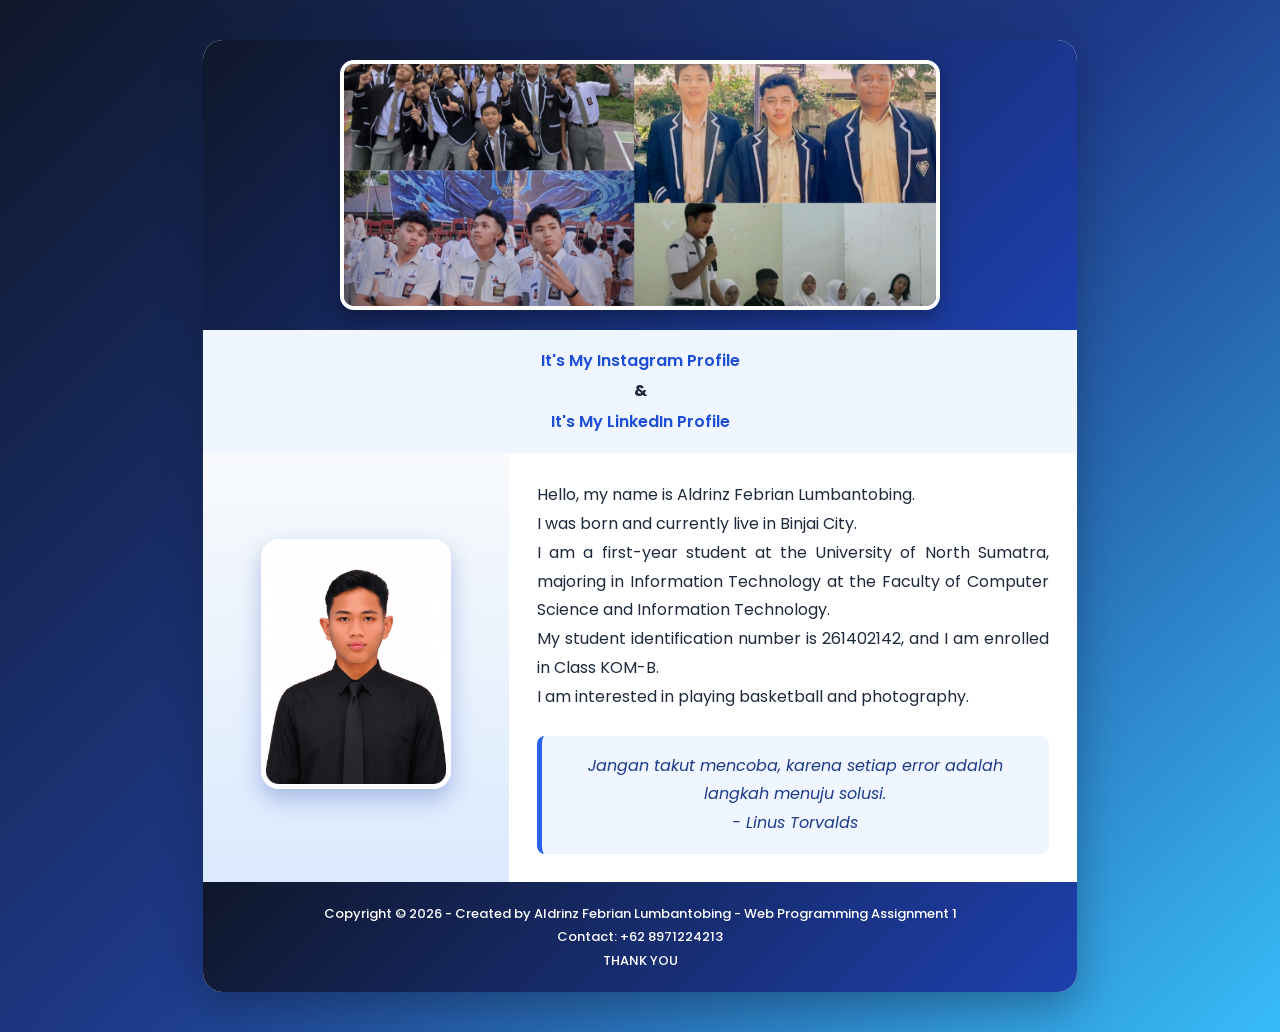
<file: tugas1/index.html>
<!DOCTYPE html>
<html lang="en">
<head>
    <meta charset="UTF-8">
    <meta name="viewport" content="width=device-width, initial-scale=1.0">
    <title>TUGAS 1 PROWEB</title>
    <link rel="stylesheet" href="style.css">
</head>
<body>
    <table class="profile-table">
        <tr>
            <th colspan="2" class="header-section">
                <img class="banner-image" src="html.jpeg" alt="IT'S ME !!">
            </th>
        </tr>
        <tr>
            <th colspan="2" class="social-section">
                <a href="https://instagram.com/drzfbrian_" target="_blank">It's My Instagram Profile</a><br>
                &amp;<br>
                <a href="https://www.linkedin.com/in/aldrinzfebrian" target="_blank">It's My LinkedIn Profile</a>
            </th>
        </tr>
        <tr>
            <td class="photo-section">
                <img class="profile-image" src="Formal Picture Aldrinz.jpeg" alt="Aldrinz Febrian Lumbantobing">
            </td>
            <td class="bio-section">
                <p>
                    Hello, my name is Aldrinz Febrian Lumbantobing.<br>
                    I was born and currently live in Binjai City.<br>
                    I am a first-year student at the University of North Sumatra, majoring in Information Technology at the Faculty of Computer Science and Information Technology.<br>
                    My student identification number is 261402142, and I am enrolled in Class KOM-B.<br>
                    I am interested in playing basketball and photography.
                </p>
                <p class="quote">
                    <i>Jangan takut mencoba, karena setiap error adalah langkah menuju solusi.</i><br>
                    - Linus Torvalds
                </p>
            </td>
        </tr>
        <tr>
            <th colspan="2" class="footer-section">
                Copyright © 2026 - Created by Aldrinz Febrian Lumbantobing - Web Programming Assignment 1<br>
                Contact: +62 8971224213<br>
                THANK YOU
            </th>
        </tr>
    </table>
</body>
</html>
</file>
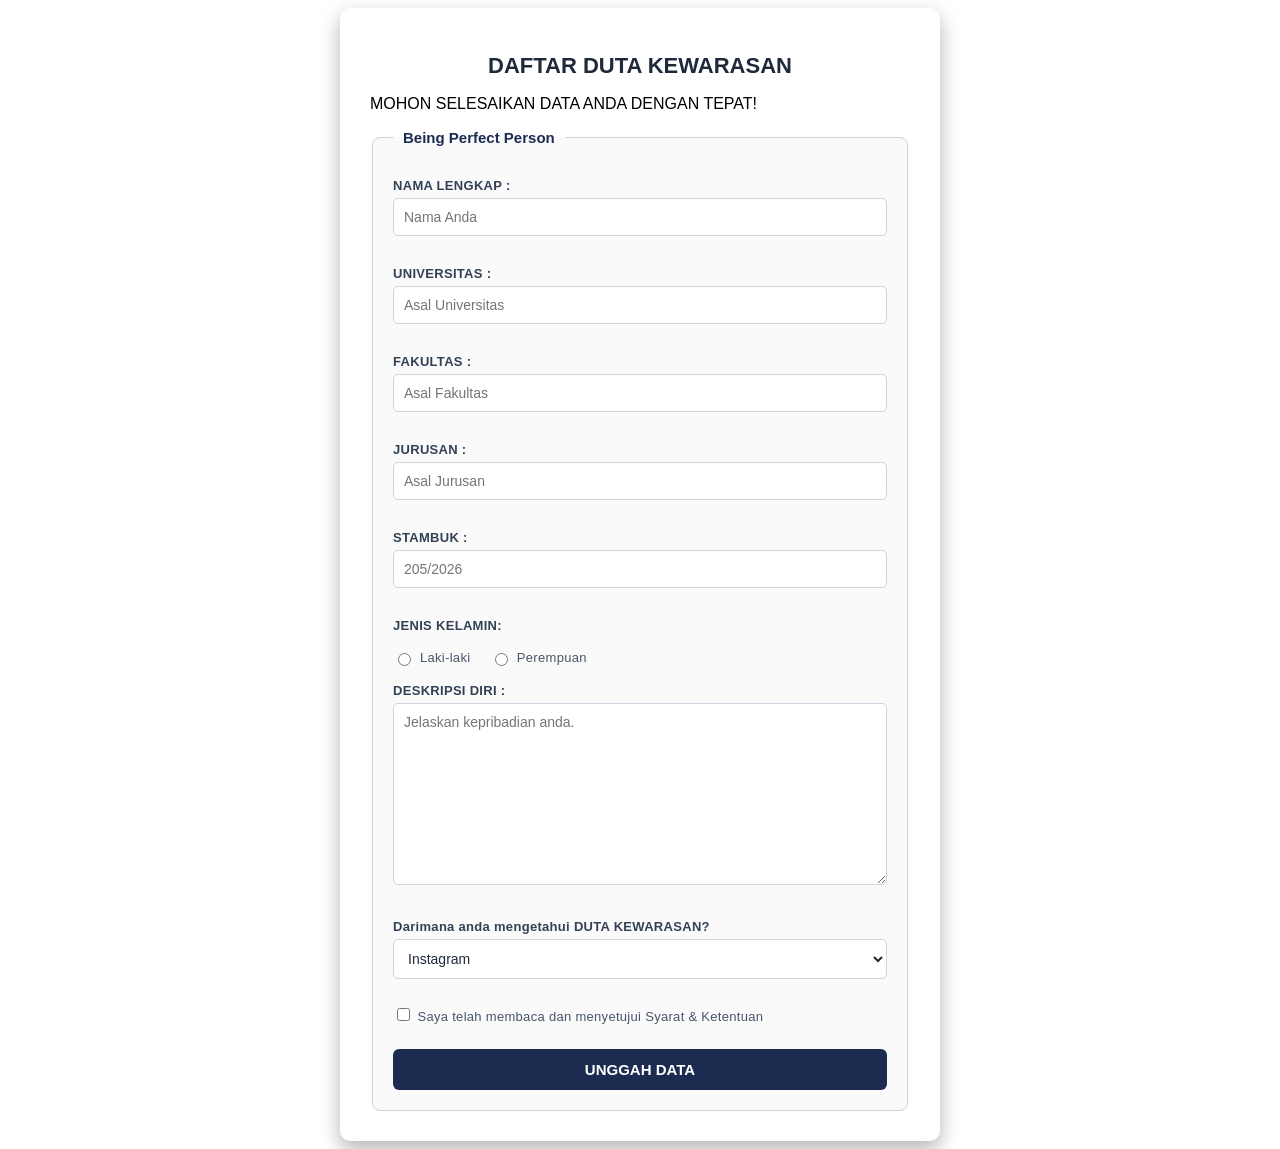
<file: tugas2/index.html>
<!DOCTYPE html>
<html lang="en">
<head>
    <meta charset="UTF-8">
    <meta name="viewport" content="width=device-width, initial-scale=1.0">
    <title>FORM PENDAFTARAN</title>
    <link rel="stylesheet" href="style.css">
</head>
<body>
    <div class="container">
        <h1>DAFTAR DUTA KEWARASAN</h1>
        <p>MOHON SELESAIKAN DATA ANDA DENGAN TEPAT!</p>
        <form>
            <fieldset>
            <legend>Being Perfect Person</legend>
            <div class="form-group"></div>
                <label>NAMA LENGKAP : </label>
                    <input type="text" placeholder="Nama Anda"><br><br>
            <div class="form-group"></div>
                <label>UNIVERSITAS : </label> 
                    <input type="text" placeholder="Asal Universitas"><br><br>
            <div class="form-group"></div>
                <label>FAKULTAS :</label>
                    <input type="text" placeholder="Asal Fakultas"><br><br>
            <div class="form-group"></div>
                 <label> JURUSAN : </label>
                    <input type="text" placeholder="Asal Jurusan"><br><br>
            <div class="form-group"></div>
                <label> STAMBUK : </label>
                    <input type="text" placeholder="205/2026"><br><br>

            <div class="form-group">
                <label>JENIS KELAMIN:</label>
            <div class="radio-group">
                    <label>
                        <input type="radio" name="jenis_kelamin" value="laki-laki">
                        Laki-laki
                    </label>
                    <label>
                        <input type="radio" name="jenis_kelamin" value="perempuan">
                        Perempuan
                    </label>
            </div>

            <div class="form-group">
                    <label for="Deskripsi Diri Anda">DESKRIPSI DIRI : </label>
                    <textarea id="Deskripsi" name="Deskripsi" rows="10"
                    placeholder="Jelaskan kepribadian anda."></textarea>
            </div>
                <br>
                <div>
                    <label for="source">Darimana anda mengetahui DUTA KEWARASAN?</label>
                        <select name="source">
                            <optgroup label="Sosial Media">
                                <option value="instagram">Instagram</option>
                                <option value="tiktok">Tiktok</option>
                                <option value="facebook">Facebook</option>
                                <option value="youtube">Youtube</option>
                            </optgroup>
                            <optgroup label="Sumber lain">
                                <option value="brosur">Brosur</option>
                                <option value="teman">Teman</option>
                                <option value="lainlain">Lain lain</option>
                            </optgroup>
                            </select>
                        </div>
                        <div>
                        <br>
                            <input type="checkbox" name="syarat">
                            <label for="syarat">Saya telah membaca dan menyetujui Syarat & Ketentuan</label>
                        </div>
        <button type="submit">UNGGAH DATA</button>    


        </form>
        </fieldset>
    </div>
</body>
</html>
</file>
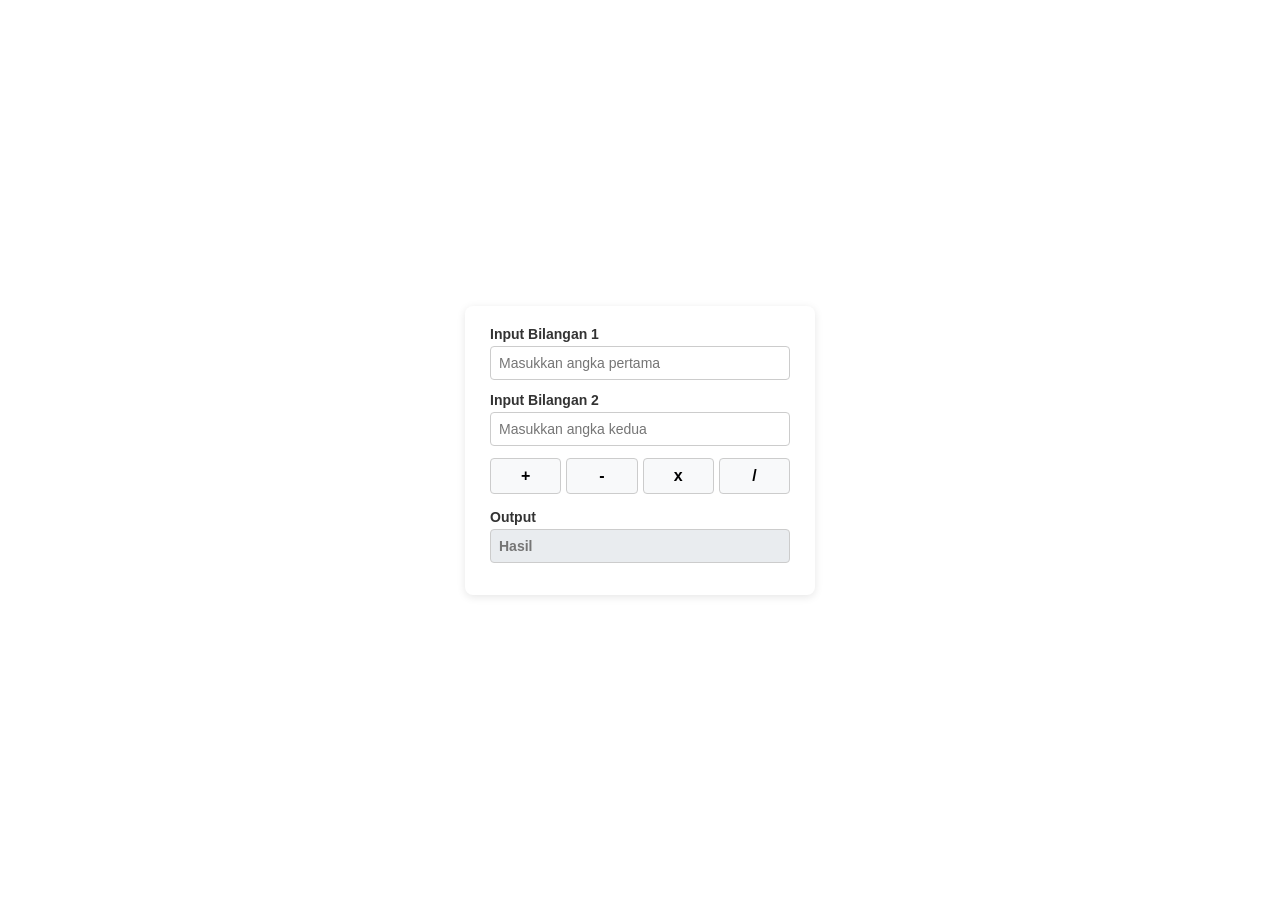
<file: tugas3/index.html>
<!DOCTYPE html>
<html lang="en">
<head>
    <meta charset="UTF-8">
    <meta name="viewport" content="width=device-width, initial-scale=1.0">
    <title></title>
    <link rel="stylesheet" href="style.css">
</head>
<body>
    <div class="calculator-container">
        <div class="input-group">
            <label for="bil1">Input Bilangan 1</label>
            <input type="number" id="bil1" placeholder="Masukkan angka pertama">
        </div>

        <div class="input-group">
            <label for="bil2">Input Bilangan 2</label>
            <input type="number" id="bil2" placeholder="Masukkan angka kedua">
        </div>

        <div class="button-group">
            <button onclick="hitung('+')">+</button>
            <button onclick="hitung('-')">-</button>
            <button onclick="hitung('*')">x</button>
            <button onclick="hitung('/')">/</button>
        </div>

        <div class="input-group">
            <label for="output">Output</label>
            <input type="text" id="output" readonly placeholder="Hasil">
        </div>
    </div>

    <script src="script.js"></script>
</body>
</html>
</file>
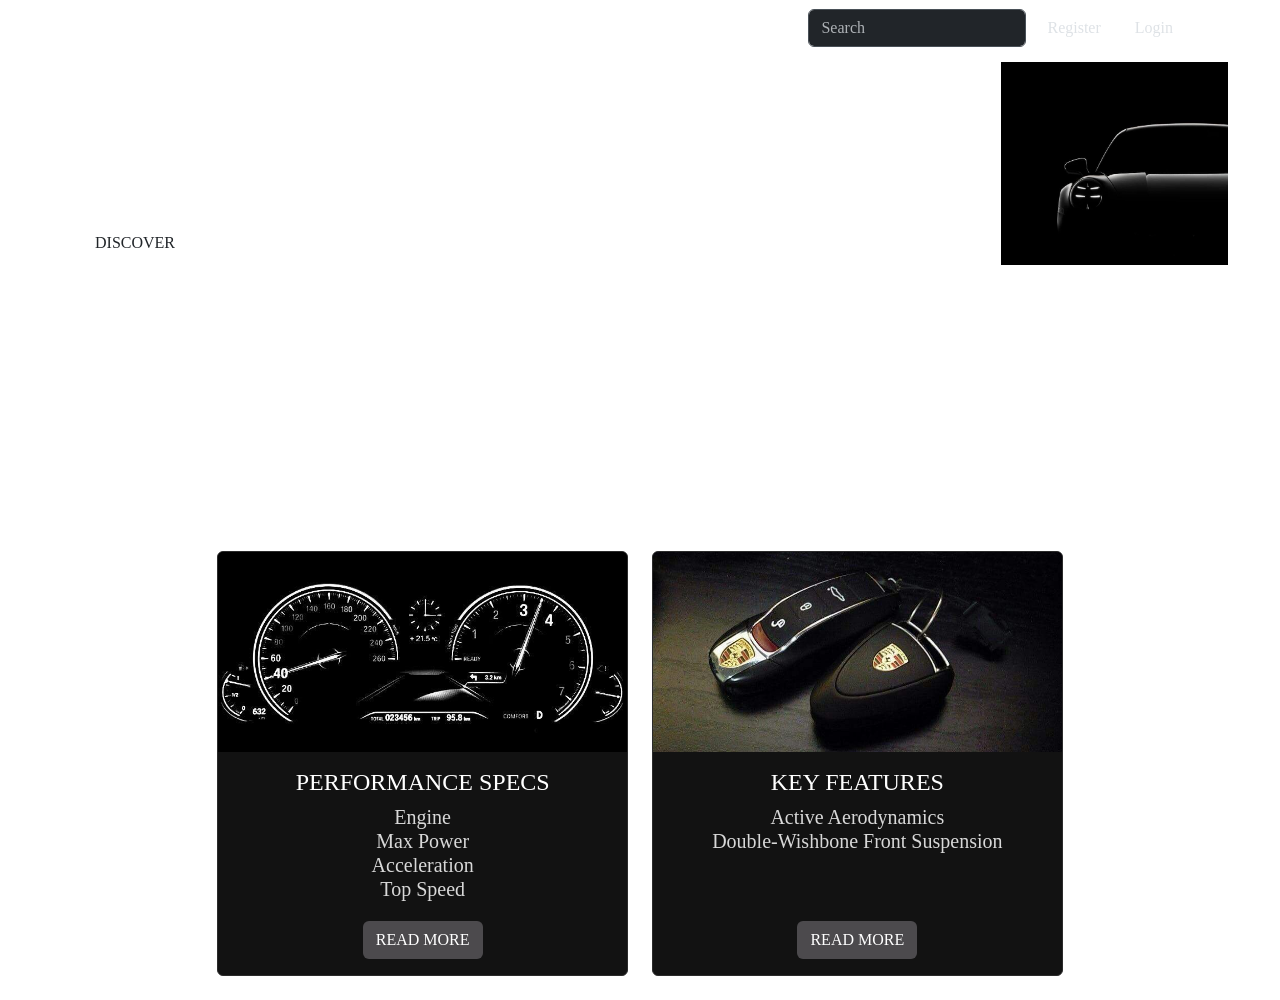
<file: tugas4/index.html>
<!DOCTYPE html>
<html lang="en">
<head>
    <meta charset="UTF-8">
    <meta name="viewport" content="width=device-width, initial-scale=1.0">
    <title>PORSCHE 911 GT3</title>
    <link rel="stylesheet" href="css/bootstrap.css">
    <link rel="stylesheet" href="style.css">
    <style>
        @import url('https://fonts.googleapis.com/css2?family=Noto+Serif:ital,wght@0,100..900;1,100..900&display=swap');
        body {
            font-family: 'Black Ops One';
        }
    </style>
</head>
<body>
    <div class="container">
        <nav class="navbar navbar-expand-lg bg-body-black" data-bs-theme="dark">
          <div class="container-fluid">
            <a class="navbar-brand" href="#">PORSCHE</a>
            <button class="navbar-toggler" type="button" data-bs-toggle="collapse" data-bs-target="#navbarSupportedContent" aria-controls="navbarSupportedContent" aria-expanded="false" aria-label="Toggle navigation">
              <span class="navbar-toggler-icon"></span>
            </button>
            <div class="collapse navbar-collapse" id="navbarSupportedContent">
              <ul class="navbar-nav me-auto mb-2 mb-lg-0">
                <li class="nav-item">
                  <a class="nav-link active" aria-current="page" href="#">Overview</a>
                </li>
                <li class="nav-item">
                  <a class="nav-link" href="#">Performance</a>
                </li>
               <li class="nav-item dropdown">
                <a class="nav-link dropdown-toggle" href="#" role="button" data-bs-toggle="dropdown" aria-expanded="false"> Features </a>
              <ul class="dropdown-menu">
                <li><a class="dropdown-item" href="#">Aerodynamics</a></li>
                <li><a class="dropdown-item" href="#">Engine</a></li>
                <li><hr class="dropdown-divider"></li>
                <li><a class="dropdown-item" href="#">Performance</a></li>
              </ul>
              </li>
                <li class="nav-item">
                  <a class="nav-link disabled" aria-disabled="true">Disabled</a>
                </li>
              </ul>
             <form class="d-flex" role="search">
              <input class="form-control me-2" type="search" placeholder="Search" aria-label="Search"/>
              <button class="btn btn-daftar me-2" type="submit">Register</button>
              <button class="btn btn-porsche" type="submit">Login</button>
             </form>
    </div>
              </form>
            </div>
          </div>
        </nav>
    </div>
    <section class="py-5" style="position: relative;">
        <div class="container">
            <div class="row align-items-start justify-content-between">
                <div class="col-md-6" style="color: white;">
                    <h1>Porsche 911 GT3</h1>
                      <p class="my-4">"Born on the Track, Built for the Road."</p>
                        <a href="#" class="btn btn-porsche">DISCOVER</a>

              <div class="col-md-5 text-end ms-auto">
                <img src="gt3(3)(1).jpg" class="img-fluid" alt="Porsche GT3" style="width: 300px; height: auto; margin-right: -600px; position: relative; top: -200px;">
        </div>
              </div>
                </div>
            </div>  
        </div>
    </section>

    <h2 class="text-center mb-4" style="color: white;">
              DESCRIPTION
      <div class="row g-4 justify-content-center">
      <div class="col-md-6 col-lg-4">
        <div class="card h-100 text-white" style="background-color: #121212; border: 1px solid #2b2b2b;">
          <img src="gt3(3).jpg" class="card-img-top"
               style="height: 200px; object-fit: cover;" alt="Performance Specs">
          <div class="card-body text-center d-flex flex-column">
            <h4 class="card-title">PERFORMANCE SPECS</h4>
            <p class="card-text" style="font-size: 20px; color: #d8d8d8;">
              Engine <br> Max Power <br> Acceleration <br> Top Speed
            </p>
            <div class="mt-auto">
              <a href="#" class="btn" style="background-color: #4c4a4d; color: #fff;">READ MORE</a>
            </div>
          </div>
        </div>
      </div>

      <div class="col-md-6 col-lg-4">
        <div class="card h-100 text-white" style="background-color: #121212; border: 1px solid #2b2b2b;">
          <img src="keygt3.jpg" class="card-img-top"
               style="height: 200px; object-fit: cover;" alt="Key Features">
          <div class="card-body text-center d-flex flex-column">
            <h4 class="card-title">KEY FEATURES</h4>
            <p class="card-text" style="font-size: 20px; color: #d8d8d8;">
              Active Aerodynamics <br> Double-Wishbone Front Suspension
            </p>
            <div class="mt-auto">
              <a href="#" class="btn" style="background-color: #4c4a4d; color: #fff;">READ MORE</a>
            </div>
          </div>
        </div>
      </div>
    </div>
</section>

    <script src="js/bootstrap.bundle.js"></script>
</body>
</html>
</file>
<file: tugas1/style.css>
@import url("https://fonts.googleapis.com/css2?family=Poppins:wght@400;500;600;700&display=swap");

* {
    box-sizing: border-box;
}

body {
    margin: 0;
    min-height: 100vh;
    padding: 40px 16px;
    background: linear-gradient(135deg, #0f172a, #1e3a8a, #38bdf8);
    font-family: "Poppins", Arial, sans-serif;
    color: #1e293b;
}

.profile-table {
    width: 70%;
    max-width: 950px;
    min-width: 320px;
    margin: 0 auto;
    overflow: hidden;
    border: none;
    border-collapse: separate;
    border-spacing: 0;
    border-radius: 20px;
    background-color: #ffffff;
    box-shadow: 0 15px 40px rgba(15, 23, 42, 0.35);
}

.profile-table th,
.profile-table td {
    border: none;
}

.header-section {
    padding: 20px;
    background: linear-gradient(135deg, #0f172a, #1e40af);
}

.banner-image {
    display: block;
    width: 100%;
    max-width: 600px;
    height: 250px;
    margin: 0 auto;
    border: 4px solid #ffffff;
    border-radius: 14px;
    object-fit: cover;
    box-shadow: 0 8px 20px rgba(0, 0, 0, 0.3);
}

.social-section {
    padding: 16px;
    background-color: #eff6ff;
    line-height: 1.9;
}

.social-section a {
    color: #1d4ed8;
    font-weight: 600;
    text-decoration: none;
    transition: 0.3s;
}

.social-section a:hover {
    color: #ef4444;
    text-decoration: underline;
}

.photo-section {
    width: 35%;
    padding: 28px 16px;
    background: linear-gradient(180deg, #f8fafc, #dbeafe);
    text-align: center;
    vertical-align: middle;
}

.profile-image {
    width: 190px;
    max-width: 100%;
    height: 250px;
    border: 5px solid #ffffff;
    border-radius: 18px;
    object-fit: cover;
    box-shadow: 0 10px 22px rgba(30, 64, 175, 0.3);
}

.bio-section {
    padding: 28px;
    background-color: #ffffff;
    line-height: 1.8;
    text-align: justify;
}

.bio-section p:first-child {
    margin-top: 0;
}

.quote {
    margin: 24px 0 0;
    padding: 16px;
    border-left: 5px solid #2563eb;
    border-radius: 8px;
    background-color: #eff6ff;
    color: #1e3a8a;
    font-style: italic;
    text-align: center;
}

.footer-section {
    padding: 20px;
    background: linear-gradient(135deg, #0f172a, #1e40af);
    color: #ffffff;
    font-size: 13px;
    font-weight: 500;
    line-height: 1.8;
    text-align: center;
}

@media (max-width: 768px) {
    body {
        padding: 20px 12px;
    }

    .profile-table {
        width: 100%;
    }

    .profile-table,
    .profile-table tbody,
    .profile-table tr,
    .profile-table td,
    .profile-table th {
        display: block;
        width: 100%;
    }

    .photo-section {
        padding-bottom: 10px;
    }

    .bio-section {
        padding: 22px;
        text-align: left;
    }

    .banner-image {
        height: 180px;
    }
}
</file>
<file: tugas2/style.css>
* {
    box-sizing: border-box;
    font-family: Arial, sans-serif;
}

body {
    background: url('https://media.giphy.com/media/v1.Y2lkPWVjZjA1ZTQ3NWZhNzNmbWppb3BmbjR5NGY5M2M0bnB6Nmh1OG43ZWY4Mnp2ajRiMCZlcD12MV9naWZzX3NlYXJjaCZjdD1n/KZRkHRdUCJE79gTX2M/giphy.gif') repeat no-repeat center center fixed;
    background-size: cover;
}


.container {
    background: #ffffff; 
    max-width: 600px;
    margin: 0 auto;
    padding: 30px;
    border-radius: 10px;
    box-shadow: 0 8px 20px rgba(0, 0, 0, 0.3); 
}

h1 {
    text-align: center;
    font-size: 22px;
    color: #1e293b; 
    margin-bottom: 15px;
}

fieldset {
    border: 1px solid #cbd5e1;
    border-radius: 8px;
    padding: 20px;
    background-color: #fafafa;
}

legend {
    font-weight: bold;
    padding: 0 10px;
    color: #1c2c51;
    font-size: 15px;
}

label {
    display: block;
    font-size: 13px;
    font-weight: bold;
    margin-top: 12px;
    margin-bottom: 5px;
    color: #334155; 
    letter-spacing: 0.3px;
}

input[type="text"],
select,
textarea {
    width: 100%;
    padding: 10px;
    border: 1px solid #cbd5e1;
    border-radius: 5px;
    font-size: 14px;
    color: #1e293b;
    background-color: #ffffff;
    outline: none;
}

input[type="text"]:focus,
select:focus,
textarea:focus {
    border-color: #1c2c51;
    box-shadow: 0 0 0 2px rgba(37, 99, 235, 0.2);
}

textarea {
    resize: vertical;
}

.radio-group label,
div > label[for="syarat"] {
    display: inline-flex;
    align-items: center;
    gap: 6px;
    font-weight: normal;
    color: #475569;
    cursor: pointer;
    margin-right: 15px;
}

button[type="submit"] {
    width: 100%;
    background-color: #1c2c51;
    color: #ffffff;
    border: none;
    padding: 12px;
    border-radius: 6px;
    font-size: 15px;
    font-weight: bold;
    cursor: pointer;
    margin-top: 20px;
    transition: background-color 0.2s;
}

button[type="submit"]:hover {
    background-color: #284076;
}
</file>
<file: tugas3/style.css>
body {
    font-family: Arial, sans-serif;
    background: url('https://media4.giphy.com/media/v1.Y2lkPTc5MGI3NjExZDRnenZ2N3ppejVoOGxsd3JyYTRkc21kcnUwZnQ3MXJlcWZuNXBvbiZlcD12MV9pbnRlcm5hbF9naWZfYnlfaWQmY3Q9Zw/pNLoBU0ZMLs2ltXkFV/giphy.gif') no-repeat center center fixed;
    background-size: cover;
    display: flex;
    justify-content: center;
    align-items: center;
    height: 100vh;
    margin: 0;
}

.calculator-container {
    background: #ffffff;
    padding: 20px 25px;
    border-radius: 8px;
    box-shadow: 0 2px 8px rgba(0, 0, 0, 0.1);
    width: 300px;
}

.input-group {
    margin-bottom: 12px;
    display: flex;
    flex-direction: column;
}

.input-group label {
    margin-bottom: 4px;
    font-size: 14px;
    font-weight: bold;
    color: #333;
}

.input-group input {
    padding: 8px;
    font-size: 14px;
    border: 1px solid #ccc;
    border-radius: 4px;
    outline: none;
}

.input-group input:focus {
    border-color: #007bff;
}

.button-group {
    display: flex;
    justify-content: space-between;
    margin-bottom: 15px;
    gap: 5px;
}

.button-group button {
    flex: 1;
    padding: 8px 0;
    font-size: 16px;
    font-weight: bold;
    cursor: pointer;
    background-color: #f8f9fa;
    border: 1px solid #ccc;
    border-radius: 4px;
    transition: background-color 0.2s;
}

.button-group button:hover {
    background-color: #e2e6ea;
}

#output {
    background-color: #e9ecef;
    font-weight: bold;
    color: #171515;
}
</file>
<file: tugas4/style.css>
body {
    background-image: url('https://i.pinimg.com/1200x/26/8d/81/268d81266c1075d8d96ea6e36d1e2826.jpg');
    background-size: cover;
    background-repeat: no-repeat;
    background-attachment: fixed;
    background-position: center;
}
</file>
